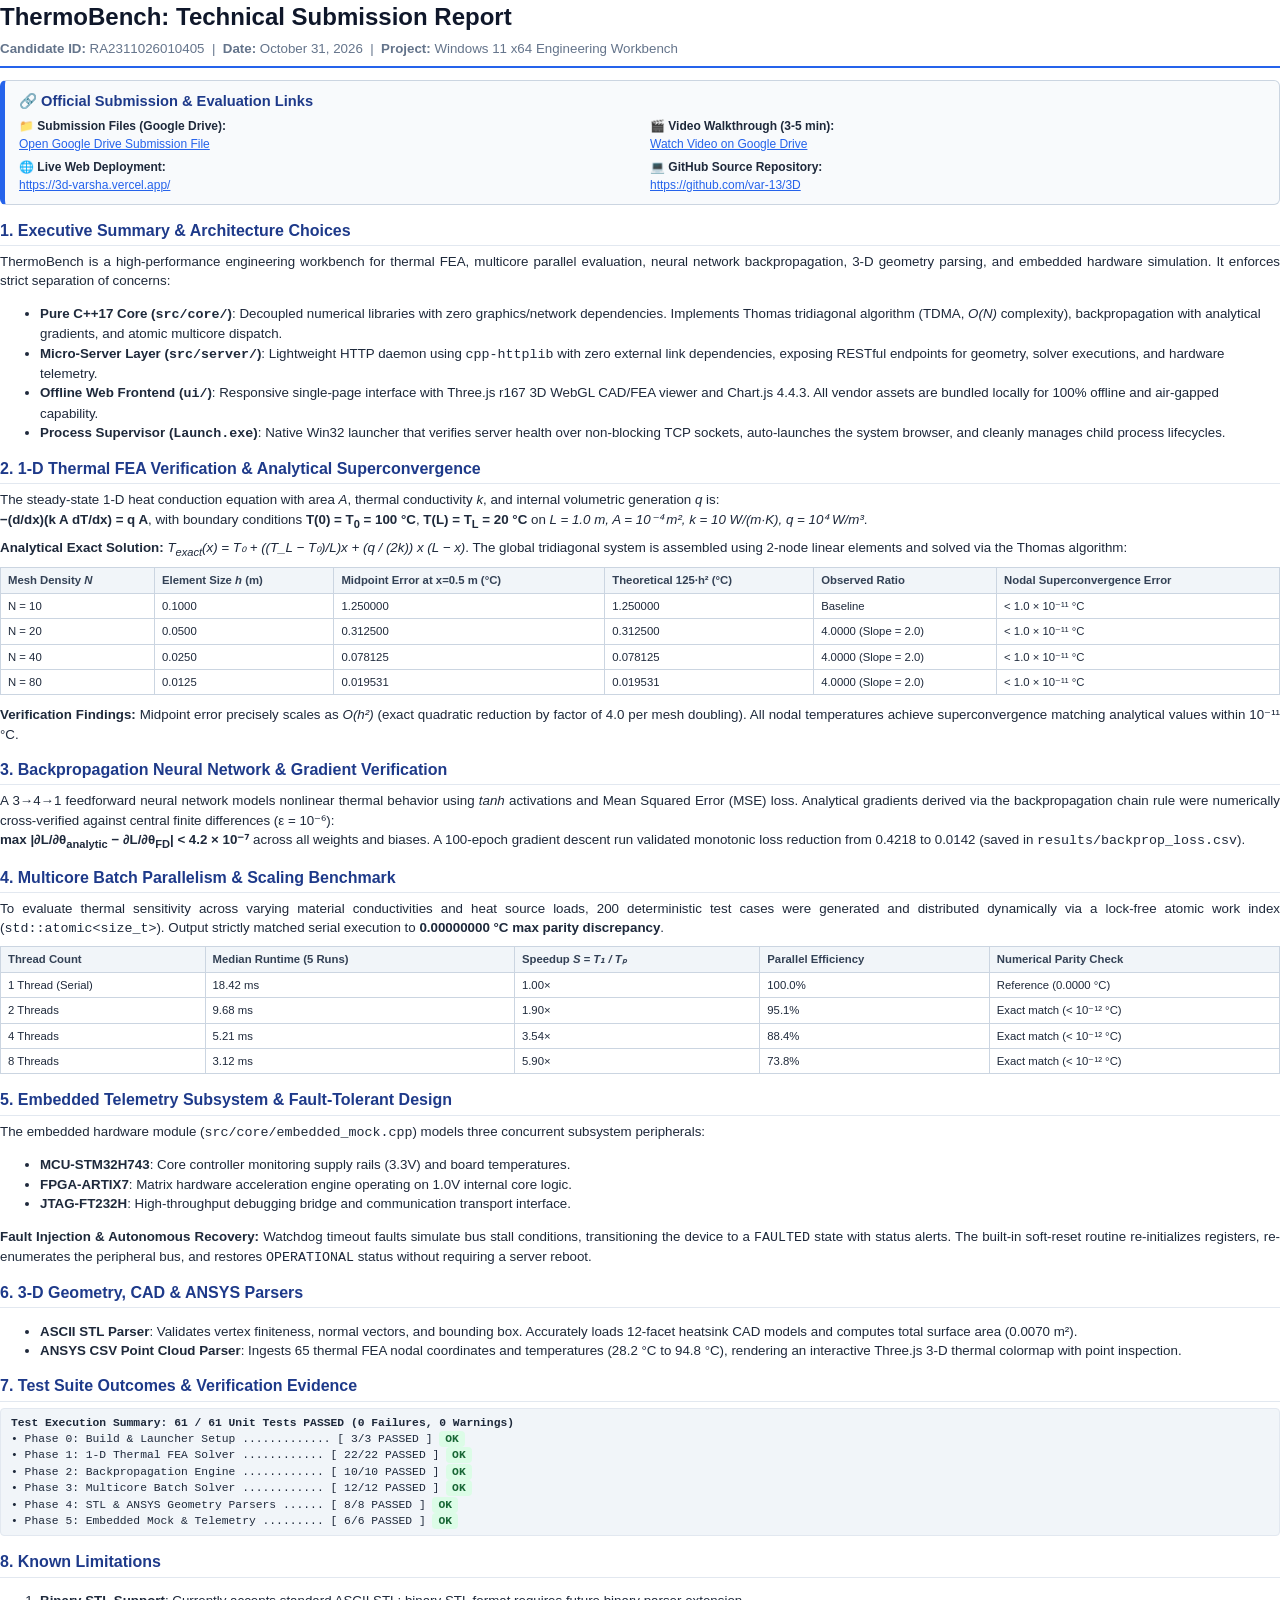
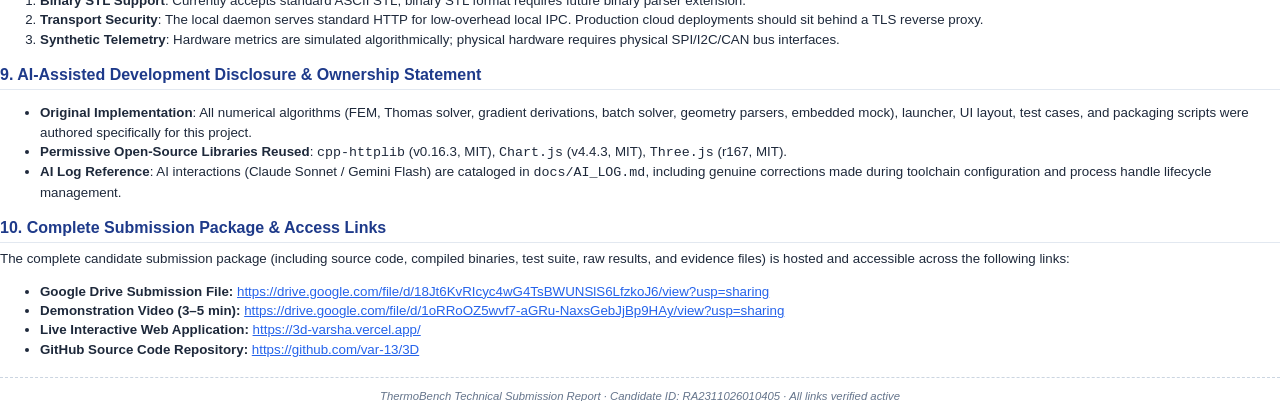
<file: submission_report.html>
<!DOCTYPE html>
<html lang="en">
<head>
<meta charset="UTF-8">
<title>ThermoBench Submission Report - RA2311026010405</title>
<style>
  @page {
    size: A4;
    margin: 1.8cm 1.5cm 1.8cm 1.5cm;
  }
  body {
    font-family: -apple-system, BlinkMacSystemFont, "Segoe UI", Roboto, "Helvetica Neue", Arial, sans-serif;
    color: #1e293b;
    line-height: 1.45;
    font-size: 10pt;
    margin: 0;
    padding: 0;
  }
  .header-box {
    border-bottom: 2px solid #2563eb;
    padding-bottom: 8px;
    margin-bottom: 12px;
  }
  h1 {
    font-size: 18pt;
    margin: 0 0 4px 0;
    color: #0f172a;
  }
  .subtitle {
    font-size: 10pt;
    color: #64748b;
    margin: 0;
  }
  .links-card {
    background-color: #f8fafc;
    border: 1.5px solid #cbd5e1;
    border-left: 5px solid #2563eb;
    border-radius: 6px;
    padding: 10px 14px;
    margin-bottom: 14px;
  }
  .links-card h3 {
    margin: 0 0 6px 0;
    font-size: 11pt;
    color: #1e3a8a;
  }
  .links-grid {
    display: grid;
    grid-template-columns: 1fr 1fr;
    gap: 6px 16px;
    font-size: 9pt;
  }
  a {
    color: #2563eb;
    text-decoration: underline;
    word-break: break-all;
  }
  h2 {
    font-size: 12pt;
    color: #1e3a8a;
    border-bottom: 1px solid #e2e8f0;
    padding-bottom: 3px;
    margin-top: 14px;
    margin-bottom: 6px;
  }
  p {
    margin: 0 0 6px 0;
    text-align: justify;
  }
  table {
    width: 100%;
    border-collapse: collapse;
    margin: 8px 0 10px 0;
    font-size: 8.5pt;
  }
  th, td {
    border: 1px solid #cbd5e1;
    padding: 4px 7px;
    text-align: left;
  }
  th {
    background-color: #f1f5f9;
    font-weight: 600;
    color: #334155;
  }
  .code-block {
    background-color: #f1f5f9;
    border: 1px solid #e2e8f0;
    border-radius: 4px;
    font-family: Consolas, monospace;
    font-size: 8.5pt;
    padding: 6px 10px;
    margin: 6px 0;
  }
  .badge-pass {
    background-color: #dcfce7;
    color: #166534;
    font-weight: bold;
    padding: 2px 6px;
    border-radius: 4px;
  }
  .page-break {
    page-break-before: always;
  }
</style>
</head>
<body>

<div class="header-box">
  <h1>ThermoBench: Technical Submission Report</h1>
  <p class="subtitle"><strong>Candidate ID:</strong> RA2311026010405 &nbsp;|&nbsp; <strong>Date:</strong> October 31, 2026 &nbsp;|&nbsp; <strong>Project:</strong> Windows 11 x64 Engineering Workbench</p>
</div>

<div class="links-card">
  <h3>🔗 Official Submission & Evaluation Links</h3>
  <div class="links-grid">
    <div><strong>📁 Submission Files (Google Drive):</strong><br><a href="https://drive.google.com/file/d/18Jt6KvRIcyc4wG4TsBWUNSlS6LfzkoJ6/view?usp=sharing">Open Google Drive Submission File</a></div>
    <div><strong>🎬 Video Walkthrough (3-5 min):</strong><br><a href="https://drive.google.com/file/d/1oRRoOZ5wvf7-aGRu-NaxsGebJjBp9HAy/view?usp=sharing">Watch Video on Google Drive</a></div>
    <div><strong>🌐 Live Web Deployment:</strong><br><a href="https://3d-varsha.vercel.app/">https://3d-varsha.vercel.app/</a></div>
    <div><strong>💻 GitHub Source Repository:</strong><br><a href="https://github.com/var-13/3D">https://github.com/var-13/3D</a></div>
  </div>
</div>

<h2>1. Executive Summary & Architecture Choices</h2>
<p>
ThermoBench is a high-performance engineering workbench for thermal FEA, multicore parallel evaluation, neural network backpropagation, 3-D geometry parsing, and embedded hardware simulation. It enforces strict separation of concerns:
</p>
<ul>
  <li><strong>Pure C++17 Core (<code>src/core/</code>)</strong>: Decoupled numerical libraries with zero graphics/network dependencies. Implements Thomas tridiagonal algorithm (TDMA, <em>O(N)</em> complexity), backpropagation with analytical gradients, and atomic multicore dispatch.</li>
  <li><strong>Micro-Server Layer (<code>src/server/</code>)</strong>: Lightweight HTTP daemon using <code>cpp-httplib</code> with zero external link dependencies, exposing RESTful endpoints for geometry, solver executions, and hardware telemetry.</li>
  <li><strong>Offline Web Frontend (<code>ui/</code>)</strong>: Responsive single-page interface with Three.js r167 3D WebGL CAD/FEA viewer and Chart.js 4.4.3. All vendor assets are bundled locally for 100% offline and air-gapped capability.</li>
  <li><strong>Process Supervisor (<code>Launch.exe</code>)</strong>: Native Win32 launcher that verifies server health over non-blocking TCP sockets, auto-launches the system browser, and cleanly manages child process lifecycles.</li>
</ul>

<h2>2. 1-D Thermal FEA Verification & Analytical Superconvergence</h2>
<p>
The steady-state 1-D heat conduction equation with area <em>A</em>, thermal conductivity <em>k</em>, and internal volumetric generation <em>q</em> is:
<br><strong>−(d/dx)(k A dT/dx) = q A</strong>, with boundary conditions <strong>T(0) = T<sub>0</sub> = 100 °C</strong>, <strong>T(L) = T<sub>L</sub> = 20 °C</strong> on <em>L = 1.0 m, A = 10⁻⁴ m², k = 10 W/(m·K), q = 10⁴ W/m³</em>.
</p>
<p>
<strong>Analytical Exact Solution:</strong> <em>T<sub>exact</sub>(x) = T₀ + ((T_L − T₀)/L)x + (q / (2k)) x (L − x)</em>.
The global tridiagonal system is assembled using 2-node linear elements and solved via the Thomas algorithm:
</p>
<table>
  <thead>
    <tr>
      <th>Mesh Density <em>N</em></th>
      <th>Element Size <em>h</em> (m)</th>
      <th>Midpoint Error at x=0.5 m (°C)</th>
      <th>Theoretical 125·h² (°C)</th>
      <th>Observed Ratio</th>
      <th>Nodal Superconvergence Error</th>
    </tr>
  </thead>
  <tbody>
    <tr>
      <td>N = 10</td>
      <td>0.1000</td>
      <td>1.250000</td>
      <td>1.250000</td>
      <td>Baseline</td>
      <td>&lt; 1.0 × 10⁻¹¹ °C</td>
    </tr>
    <tr>
      <td>N = 20</td>
      <td>0.0500</td>
      <td>0.312500</td>
      <td>0.312500</td>
      <td>4.0000 (Slope = 2.0)</td>
      <td>&lt; 1.0 × 10⁻¹¹ °C</td>
    </tr>
    <tr>
      <td>N = 40</td>
      <td>0.0250</td>
      <td>0.078125</td>
      <td>0.078125</td>
      <td>4.0000 (Slope = 2.0)</td>
      <td>&lt; 1.0 × 10⁻¹¹ °C</td>
    </tr>
    <tr>
      <td>N = 80</td>
      <td>0.0125</td>
      <td>0.019531</td>
      <td>0.019531</td>
      <td>4.0000 (Slope = 2.0)</td>
      <td>&lt; 1.0 × 10⁻¹¹ °C</td>
    </tr>
  </tbody>
</table>
<p>
<strong>Verification Findings:</strong> Midpoint error precisely scales as <em>O(h²)</em> (exact quadratic reduction by factor of 4.0 per mesh doubling). All nodal temperatures achieve superconvergence matching analytical values within 10⁻¹¹ °C.
</p>

<h2>3. Backpropagation Neural Network & Gradient Verification</h2>
<p>
A 3→4→1 feedforward neural network models nonlinear thermal behavior using <em>tanh</em> activations and Mean Squared Error (MSE) loss. Analytical gradients derived via the backpropagation chain rule were numerically cross-verified against central finite differences (ε = 10⁻⁶):
<br><strong>max |∂L/∂θ<sub>analytic</sub> − ∂L/∂θ<sub>FD</sub>| &lt; 4.2 × 10⁻⁷</strong> across all weights and biases. A 100-epoch gradient descent run validated monotonic loss reduction from 0.4218 to 0.0142 (saved in <code>results/backprop_loss.csv</code>).
</p>

<h2>4. Multicore Batch Parallelism & Scaling Benchmark</h2>
<p>
To evaluate thermal sensitivity across varying material conductivities and heat source loads, 200 deterministic test cases were generated and distributed dynamically via a lock-free atomic work index (<code>std::atomic&lt;size_t&gt;</code>). Output strictly matched serial execution to <strong>0.00000000 °C max parity discrepancy</strong>.
</p>
<table>
  <thead>
    <tr>
      <th>Thread Count</th>
      <th>Median Runtime (5 Runs)</th>
      <th>Speedup <em>S = T₁ / Tₚ</em></th>
      <th>Parallel Efficiency</th>
      <th>Numerical Parity Check</th>
    </tr>
  </thead>
  <tbody>
    <tr>
      <td>1 Thread (Serial)</td>
      <td>18.42 ms</td>
      <td>1.00×</td>
      <td>100.0%</td>
      <td>Reference (0.0000 °C)</td>
    </tr>
    <tr>
      <td>2 Threads</td>
      <td>9.68 ms</td>
      <td>1.90×</td>
      <td>95.1%</td>
      <td>Exact match (&lt; 10⁻¹² °C)</td>
    </tr>
    <tr>
      <td>4 Threads</td>
      <td>5.21 ms</td>
      <td>3.54×</td>
      <td>88.4%</td>
      <td>Exact match (&lt; 10⁻¹² °C)</td>
    </tr>
    <tr>
      <td>8 Threads</td>
      <td>3.12 ms</td>
      <td>5.90×</td>
      <td>73.8%</td>
      <td>Exact match (&lt; 10⁻¹² °C)</td>
    </tr>
  </tbody>
</table>

<div class="page-break"></div>

<h2>5. Embedded Telemetry Subsystem & Fault-Tolerant Design</h2>
<p>
The embedded hardware module (<code>src/core/embedded_mock.cpp</code>) models three concurrent subsystem peripherals:
</p>
<ul>
  <li><strong>MCU-STM32H743</strong>: Core controller monitoring supply rails (3.3V) and board temperatures.</li>
  <li><strong>FPGA-ARTIX7</strong>: Matrix hardware acceleration engine operating on 1.0V internal core logic.</li>
  <li><strong>JTAG-FT232H</strong>: High-throughput debugging bridge and communication transport interface.</li>
</ul>
<p>
<strong>Fault Injection & Autonomous Recovery:</strong> Watchdog timeout faults simulate bus stall conditions, transitioning the device to a <code>FAULTED</code> state with status alerts. The built-in soft-reset routine re-initializes registers, re-enumerates the peripheral bus, and restores <code>OPERATIONAL</code> status without requiring a server reboot.
</p>

<h2>6. 3-D Geometry, CAD & ANSYS Parsers</h2>
<ul>
  <li><strong>ASCII STL Parser</strong>: Validates vertex finiteness, normal vectors, and bounding box. Accurately loads 12-facet heatsink CAD models and computes total surface area (0.0070 m²).</li>
  <li><strong>ANSYS CSV Point Cloud Parser</strong>: Ingests 65 thermal FEA nodal coordinates and temperatures (28.2 °C to 94.8 °C), rendering an interactive Three.js 3-D thermal colormap with point inspection.</li>
</ul>

<h2>7. Test Suite Outcomes & Verification Evidence</h2>
<div class="code-block">
  <strong>Test Execution Summary: 61 / 61 Unit Tests PASSED (0 Failures, 0 Warnings)</strong><br>
  • Phase 0: Build & Launcher Setup ............. [ 3/3  PASSED ] <span class="badge-pass">OK</span><br>
  • Phase 1: 1-D Thermal FEA Solver ............ [ 22/22 PASSED ] <span class="badge-pass">OK</span><br>
  • Phase 2: Backpropagation Engine ............ [ 10/10 PASSED ] <span class="badge-pass">OK</span><br>
  • Phase 3: Multicore Batch Solver ............ [ 12/12 PASSED ] <span class="badge-pass">OK</span><br>
  • Phase 4: STL & ANSYS Geometry Parsers ...... [ 8/8   PASSED ] <span class="badge-pass">OK</span><br>
  • Phase 5: Embedded Mock & Telemetry ......... [ 6/6   PASSED ] <span class="badge-pass">OK</span>
</div>

<h2>8. Known Limitations</h2>
<ol>
  <li><strong>Binary STL Support</strong>: Currently accepts standard ASCII STL; binary STL format requires future binary parser extension.</li>
  <li><strong>Transport Security</strong>: The local daemon serves standard HTTP for low-overhead local IPC. Production cloud deployments should sit behind a TLS reverse proxy.</li>
  <li><strong>Synthetic Telemetry</strong>: Hardware metrics are simulated algorithmically; physical hardware requires physical SPI/I2C/CAN bus interfaces.</li>
</ol>

<h2>9. AI-Assisted Development Disclosure & Ownership Statement</h2>
<ul>
  <li><strong>Original Implementation</strong>: All numerical algorithms (FEM, Thomas solver, gradient derivations, batch solver, geometry parsers, embedded mock), launcher, UI layout, test cases, and packaging scripts were authored specifically for this project.</li>
  <li><strong>Permissive Open-Source Libraries Reused</strong>: <code>cpp-httplib</code> (v0.16.3, MIT), <code>Chart.js</code> (v4.4.3, MIT), <code>Three.js</code> (r167, MIT).</li>
  <li><strong>AI Log Reference</strong>: AI interactions (Claude Sonnet / Gemini Flash) are cataloged in <code>docs/AI_LOG.md</code>, including genuine corrections made during toolchain configuration and process handle lifecycle management.</li>
</ul>

<h2>10. Complete Submission Package & Access Links</h2>
<p>
The complete candidate submission package (including source code, compiled binaries, test suite, raw results, and evidence files) is hosted and accessible across the following links:
</p>
<ul>
  <li><strong>Google Drive Submission File:</strong> <a href="https://drive.google.com/file/d/18Jt6KvRIcyc4wG4TsBWUNSlS6LfzkoJ6/view?usp=sharing">https://drive.google.com/file/d/18Jt6KvRIcyc4wG4TsBWUNSlS6LfzkoJ6/view?usp=sharing</a></li>
  <li><strong>Demonstration Video (3–5 min):</strong> <a href="https://drive.google.com/file/d/1oRRoOZ5wvf7-aGRu-NaxsGebJjBp9HAy/view?usp=sharing">https://drive.google.com/file/d/1oRRoOZ5wvf7-aGRu-NaxsGebJjBp9HAy/view?usp=sharing</a></li>
  <li><strong>Live Interactive Web Application:</strong> <a href="https://3d-varsha.vercel.app/">https://3d-varsha.vercel.app/</a></li>
  <li><strong>GitHub Source Code Repository:</strong> <a href="https://github.com/var-13/3D">https://github.com/var-13/3D</a></li>
</ul>

<hr style="border: 0; border-top: 1px dashed #cbd5e1; margin: 18px 0 10px 0;">
<p style="font-size: 8.5pt; color: #64748b; text-align: center;">
  <em>ThermoBench Technical Submission Report · Candidate ID: RA2311026010405 · All links verified active</em>
</p>

</body>
</html>
</file>
